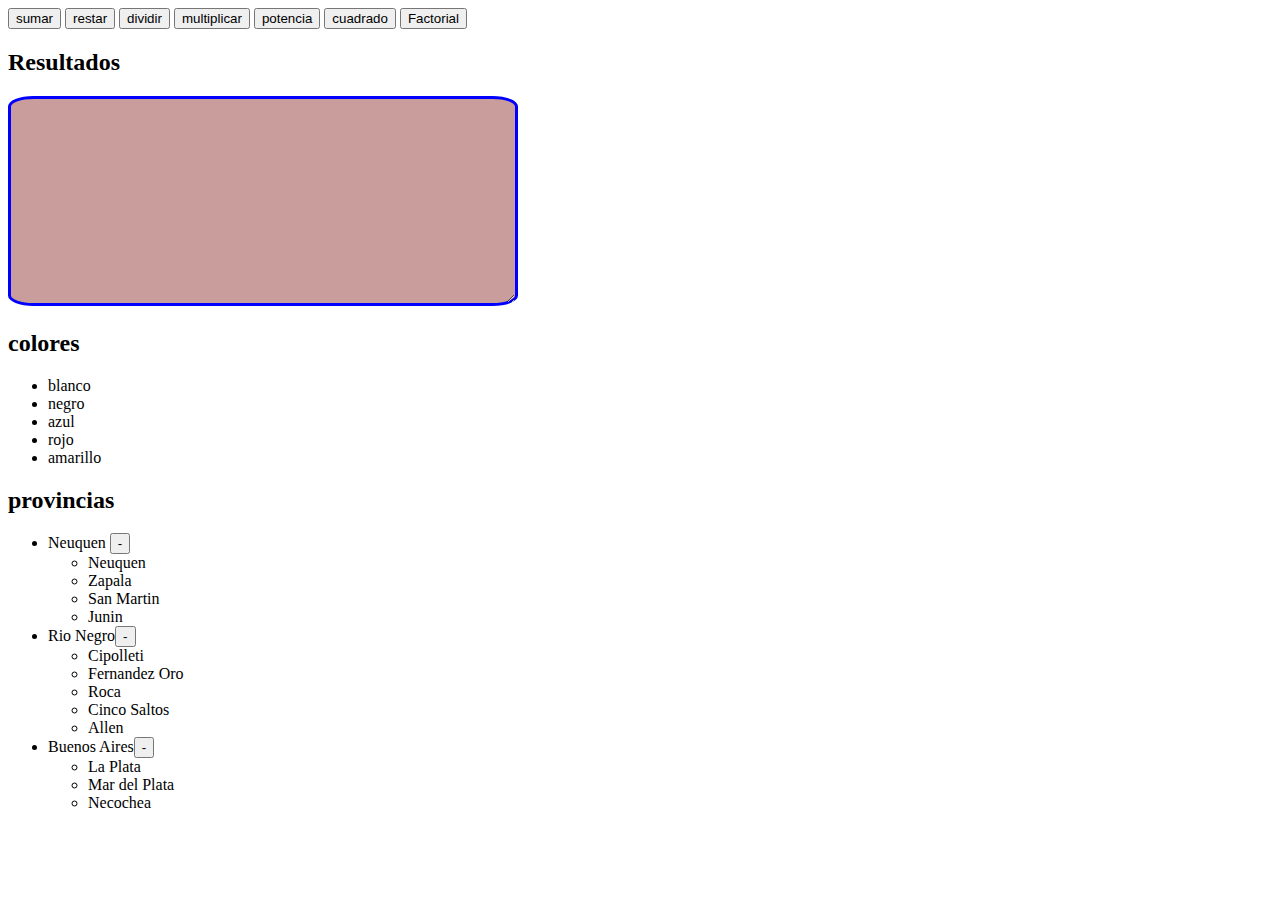
<file: JS2/index.html>
<!DOCTYPE html>
<html lang="en">
<head>
    <meta charset="UTF-8">
    <meta name="viewport" content="width=device-width, initial-scale=1.0">
    <link rel="stylesheet" href="styles.css">
    <link rel="text/javascript" href="JavaScript005.js">
    <title>calculadora</title>
</head>
<body>
    <form>
        <input type="button" value="sumar" id="suma">
        <input type="button" value="restar" id="resta">
        <input type="button" value="dividir" id="division">
        <input type="button" value="multiplicar" id="multiplicacion">
        <input type="button" value="potencia" id="potencia">
        <input type="button" value="cuadrado" id="cuadrado">
        <input type="button" value="Factorial" id="factorial">
    </form>
    
    <h2>Resultados</h2>
    <textarea id="resultado"></textarea>


    <h2>colores</h2>

    
        <ul id="lista">
            <li id="blanco">blanco</li>
            <li id="negro">negro</li>
            <li id="azul">azul</li>
            <li id="rojo">rojo</li>
            <li id="amarillo">amarillo</li>
        </ul>
    
     
    <h2>provincias</h2>

    <ul>
        <li><span class="provincia">Neuquen</span>
            <input type="button" value="-" class="toggle">
            <ul class="ciudades">
                <li>Neuquen</li>
                <li>Zapala</li>
                <li>San Martin</li>
                <li>Junin</li>
            </ul>
        </li>
        <li><span class="provincia">Rio Negro</span><input type="button" value="-" class="toggle">
            <ul class="ciudades">
                <li>Cipolleti</li>
                <li>Fernandez Oro</li>
                <li>Roca</li>
                <li>Cinco Saltos</li>
                <li>Allen</li>
            </ul>
        </li>
        <li><span class="provincia">Buenos Aires</span><input type="button" value="-" class="toggle">
            <ul class="ciudades">
                <li>La Plata</li>
                <li>Mar del Plata</li>
                <li>Necochea</li>
            </ul>
        </li>

    </ul>


    <script src="JavaScript005.js"></script>
</body>
</html>
</file>
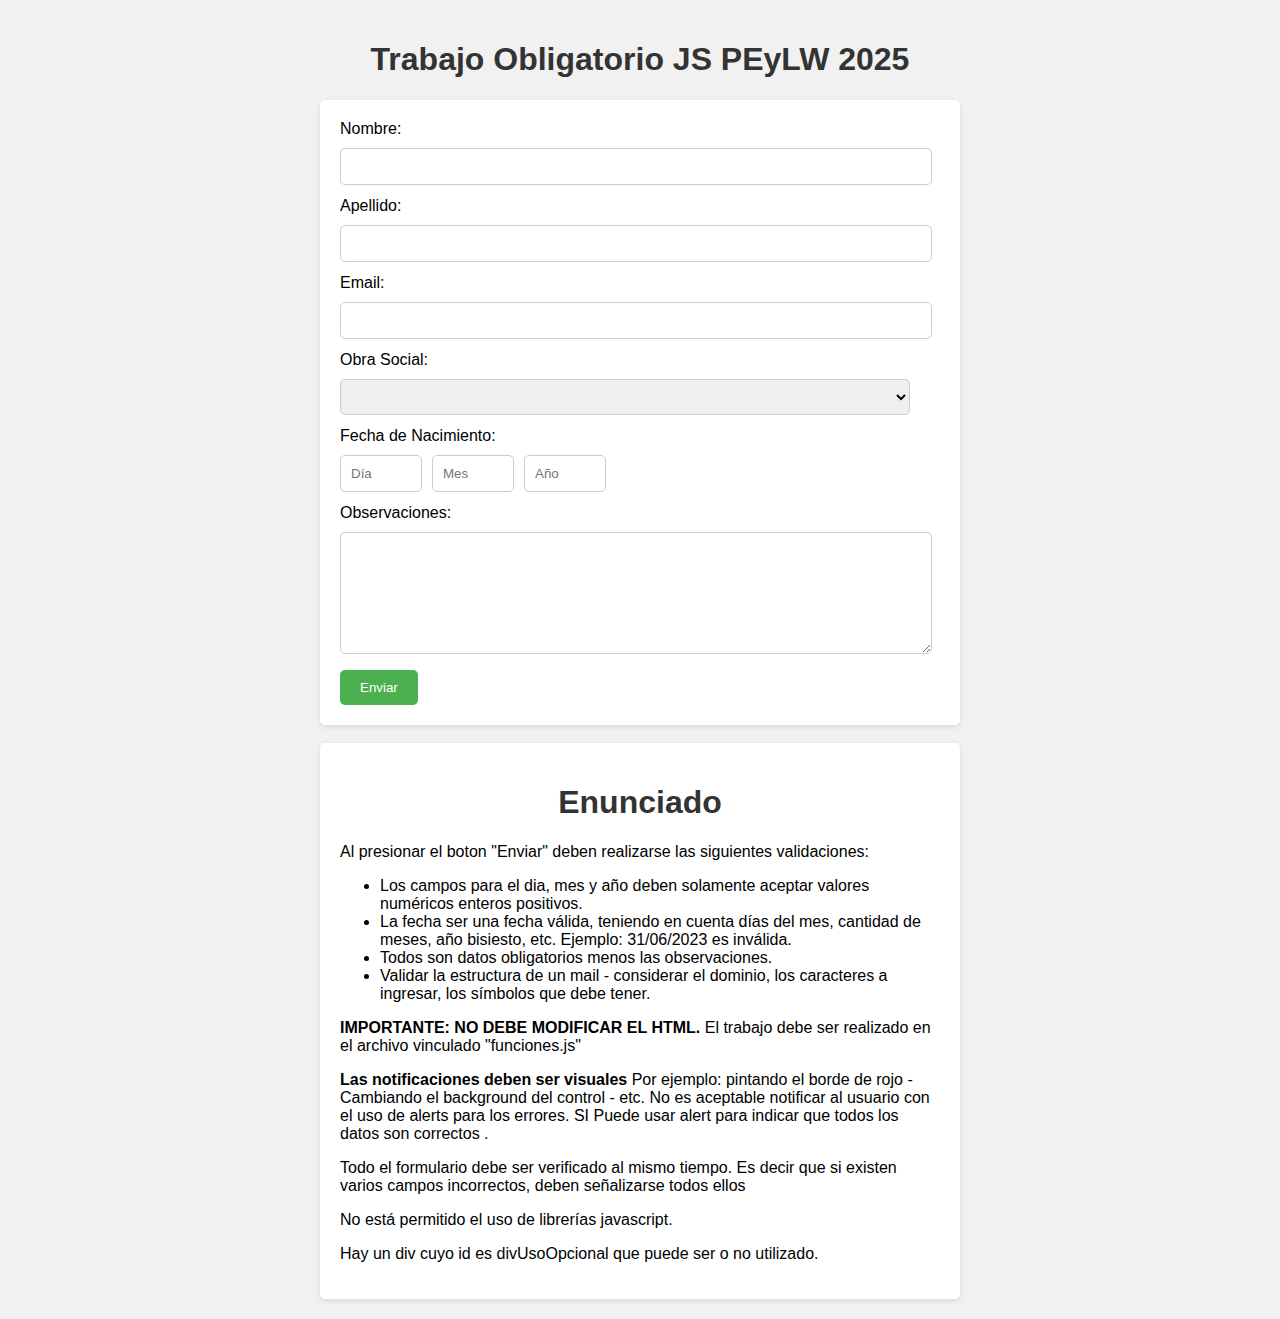
<file: TrabajoPracticoObligatorioJS Bacsay Matias E/Enunciado.html>
<!DOCTYPE html>
<html>
<head>
  <title>TP Obligatorio JS PEyLW 2025</title>
  <link rel="stylesheet" type="text/css" href="estilos.css">
  <style>
  </style>


<script type="text/javascript" src="funciones.js"></script>

</head>
<body>
  
<h1>Trabajo Obligatorio JS PEyLW 2025</h1>

  <form id="miFormulario">



    <label for="nombre">Nombre:</label>
    <input type="text" id="nombre" name="nombre" >



    <label for="apellido">Apellido:</label>
    <input type="text" id="apellido" name="apellido" >

    <label for="apellido">Email:</label>
    <input type="text" id="email" name="email" >



    <label for="obras_sociales">Obra Social:</label>
    <select id="obras_sociales" name="obras_sociales">
      <option value=""></option>
      <option value="obra1">SOSUNC</option>
      <option value="obra2">ISSN</option>
      <option value="obra3">OSDE</option>
      <option value="obra1">SWISS MEDICAL</option>
      <option value="obra2">GALENO</option>
      <option value="obra3">APROSS</option>
      
    </select>


    <label for="fecha_nacimiento">Fecha de Nacimiento:</label>
    <div class="date-inputs">
      <input type="text" id="dia" name="dia" placeholder="D&iacute;a" >  
      <input type="text" id="mes" name="mes" placeholder="Mes" > 
      <input type="text" id="anio" name="anio" placeholder="A&ntilde;o" >
    </div>



    <label for="observaciones">Observaciones:</label>
    <textarea id="observaciones" name="observaciones"></textarea>

    <div id="divUsoOpcional"></div>

    <input type="submit" value="Enviar" onclick="return validar();">
  </form>

<br/>

<div id="enunciado">
  <h1>Enunciado</h1>
  Al presionar el boton "Enviar" deben realizarse las siguientes validaciones:
  
  <ul>
    <li>Los campos para el dia, mes y año deben solamente aceptar valores numéricos enteros positivos.</li>
    <li>La fecha ser una fecha válida, teniendo en cuenta días del mes, cantidad de meses, año bisiesto, etc. Ejemplo: 31/06/2023 es inválida. </li>
    <li>Todos son datos obligatorios menos las observaciones.</li>
    <li>Validar la estructura de un mail - considerar el dominio, los caracteres a ingresar, los símbolos que debe tener.</li>
  </ul>

  <p><strong>IMPORTANTE: NO DEBE MODIFICAR EL HTML.</strong> El trabajo debe ser realizado en el archivo vinculado "funciones.js"</p>
  <p><strong>Las notificaciones deben ser visuales</strong> Por ejemplo: pintando el borde de rojo - Cambiando el background del control - etc. 
  No es aceptable notificar al usuario con el uso de alerts para los errores. SI Puede usar alert para indicar que todos los datos son correctos .</p>
  <p>Todo el formulario debe ser verificado al mismo tiempo. Es decir que si existen varios campos incorrectos, deben 
    señalizarse todos ellos</p>
  <p>No está permitido el uso de librerías javascript.</p>
  <p>Hay un div cuyo id es divUsoOpcional que puede ser o no utilizado.</p>

  </div>

</body>

<script>
  document.addEventListener('DOMContentLoaded', function() {
    // Captura el formulario por su ID
    var form = document.getElementById('miFormulario');

    // Agrega un controlador de eventos para el evento 'submit'
    form.addEventListener('submit', function(event) {
      // Evita que el formulario se envíe
      event.preventDefault();
    });
  });
</script>

</html>
</file>
<file: JS2/styles.css>
#resultado {
    height: 200px;
    width: 500px;
    border-radius: 5%;
    border: solid blue;
    background-color: rgba(150, 60, 60, 0.5);
}

/*8*/
#cont-lista{
    height: 1000px;
    width: 100%;
}
</file>
<file: TrabajoPracticoObligatorioJS Bacsay Matias E/estilos.css>
body {
  font-family: Arial, sans-serif;
  background-color: #f1f1f1;
  margin: 0;
  padding: 20px;
}

h1 {
  color: #333333;
  text-align: center;
}



#enunciado, form {
  background-color: #ffffff;
  padding: 20px;
  border-radius: 5px;
  box-shadow: 0 2px 5px rgba(0, 0, 0, 0.1);
  max-width: 600px;
  margin: 0 auto;
}

label {
  display: block;
  margin-bottom: 10px;
}

input[type="text"],
select,
textarea {
  width: 95%;
  padding: 10px;
  border-radius: 5px;
  border: 1px solid #cccccc;
  margin-bottom: 12px;
}

select {
  height: 36px;
}

textarea {
  height: 100px;
}

.date-inputs {
  display: flex;
  gap: 10px;
}

.date-inputs input[type="text"] {
  width: 60px;
}

input[type="submit"] {
  background-color: #4caf50;
  color: #ffffff;
  padding: 10px 20px;
  border: none;
  border-radius: 5px;
  cursor: pointer;
}

input[type="submit"]:hover {
  background-color: #45a049;
}
</file>
